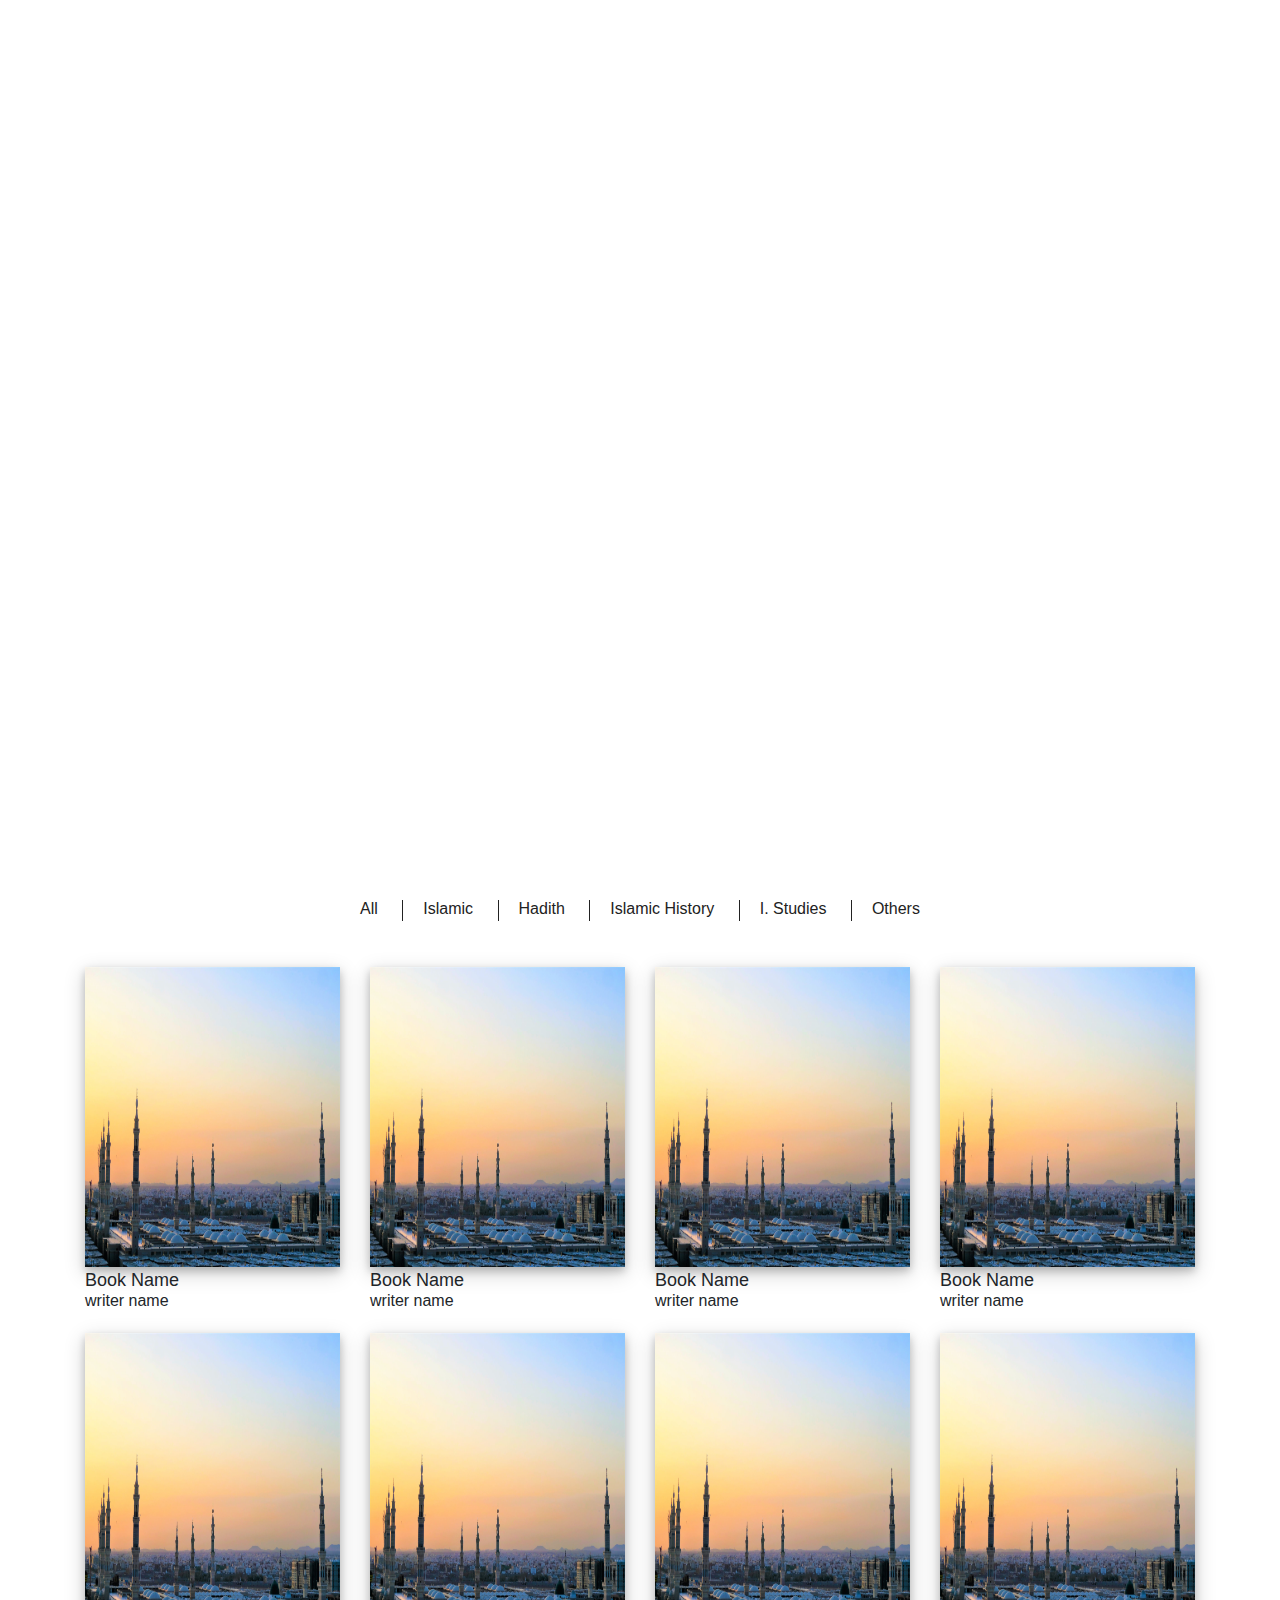
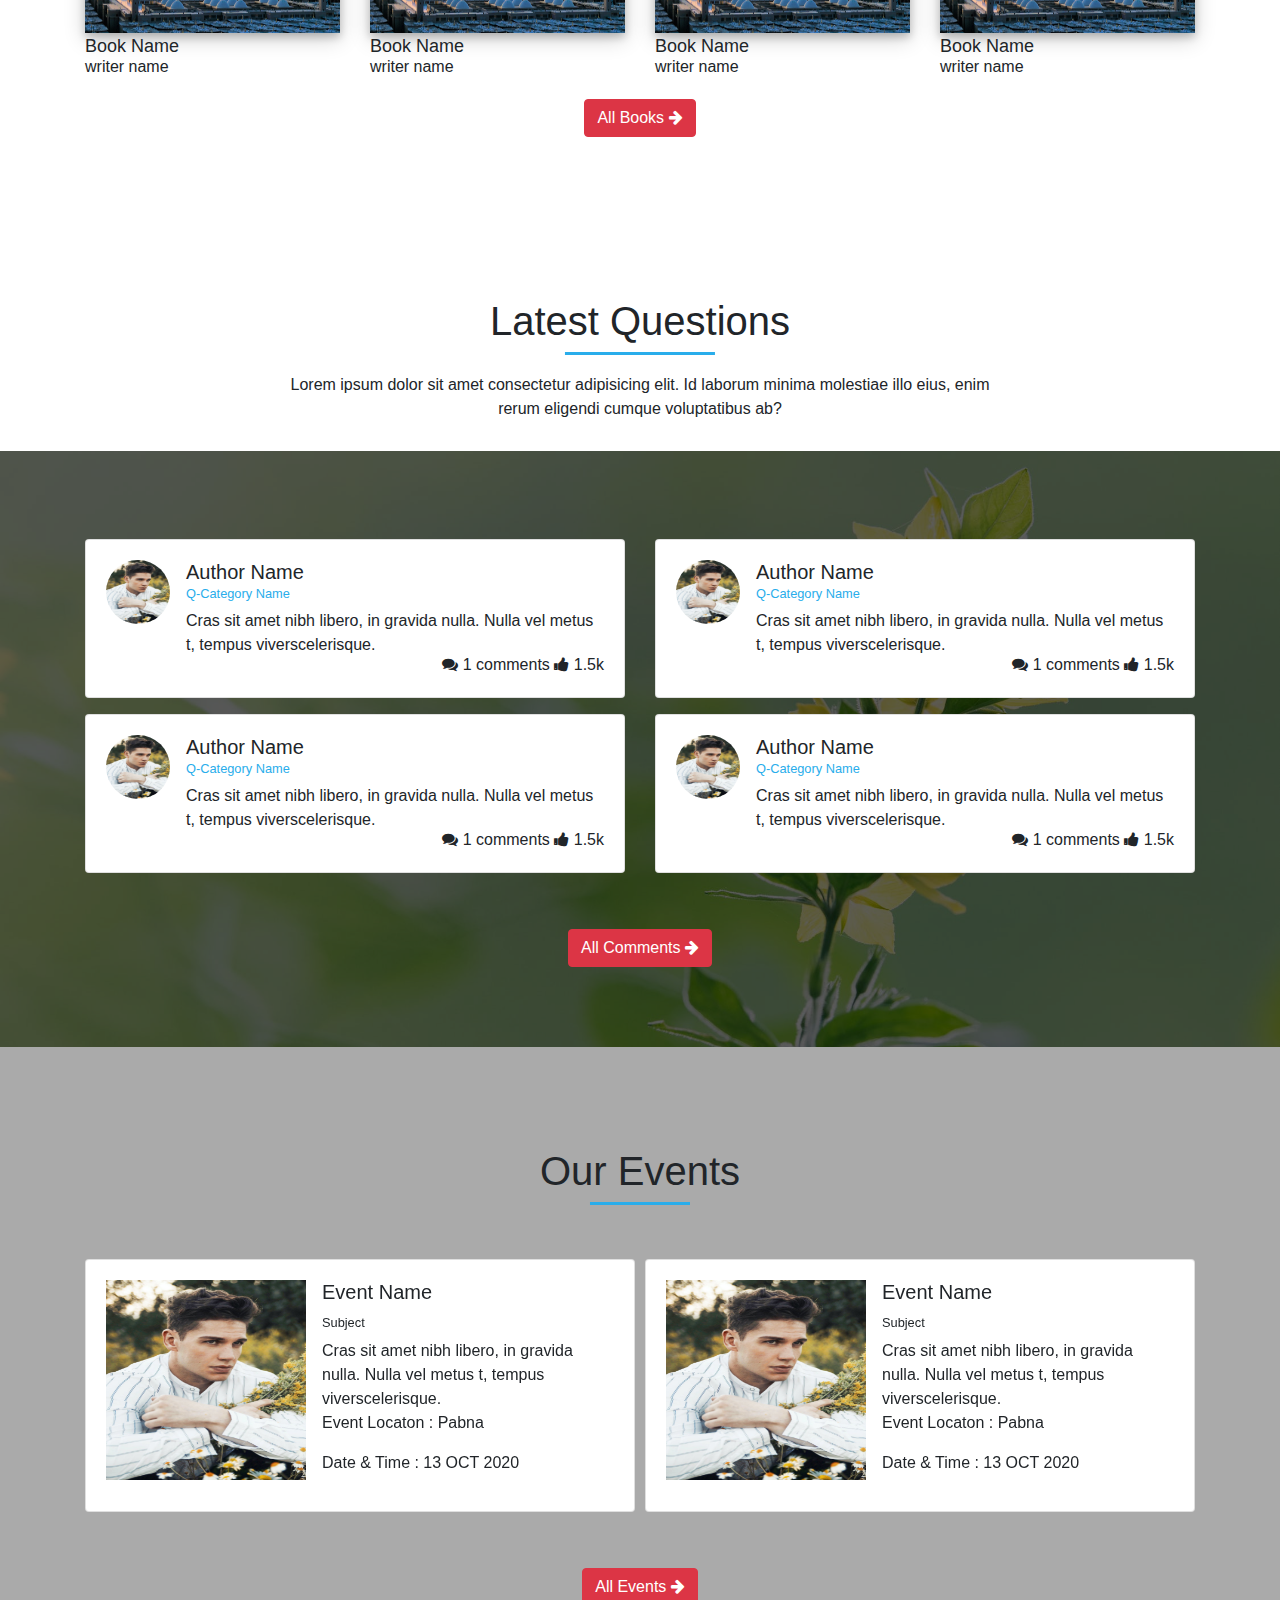
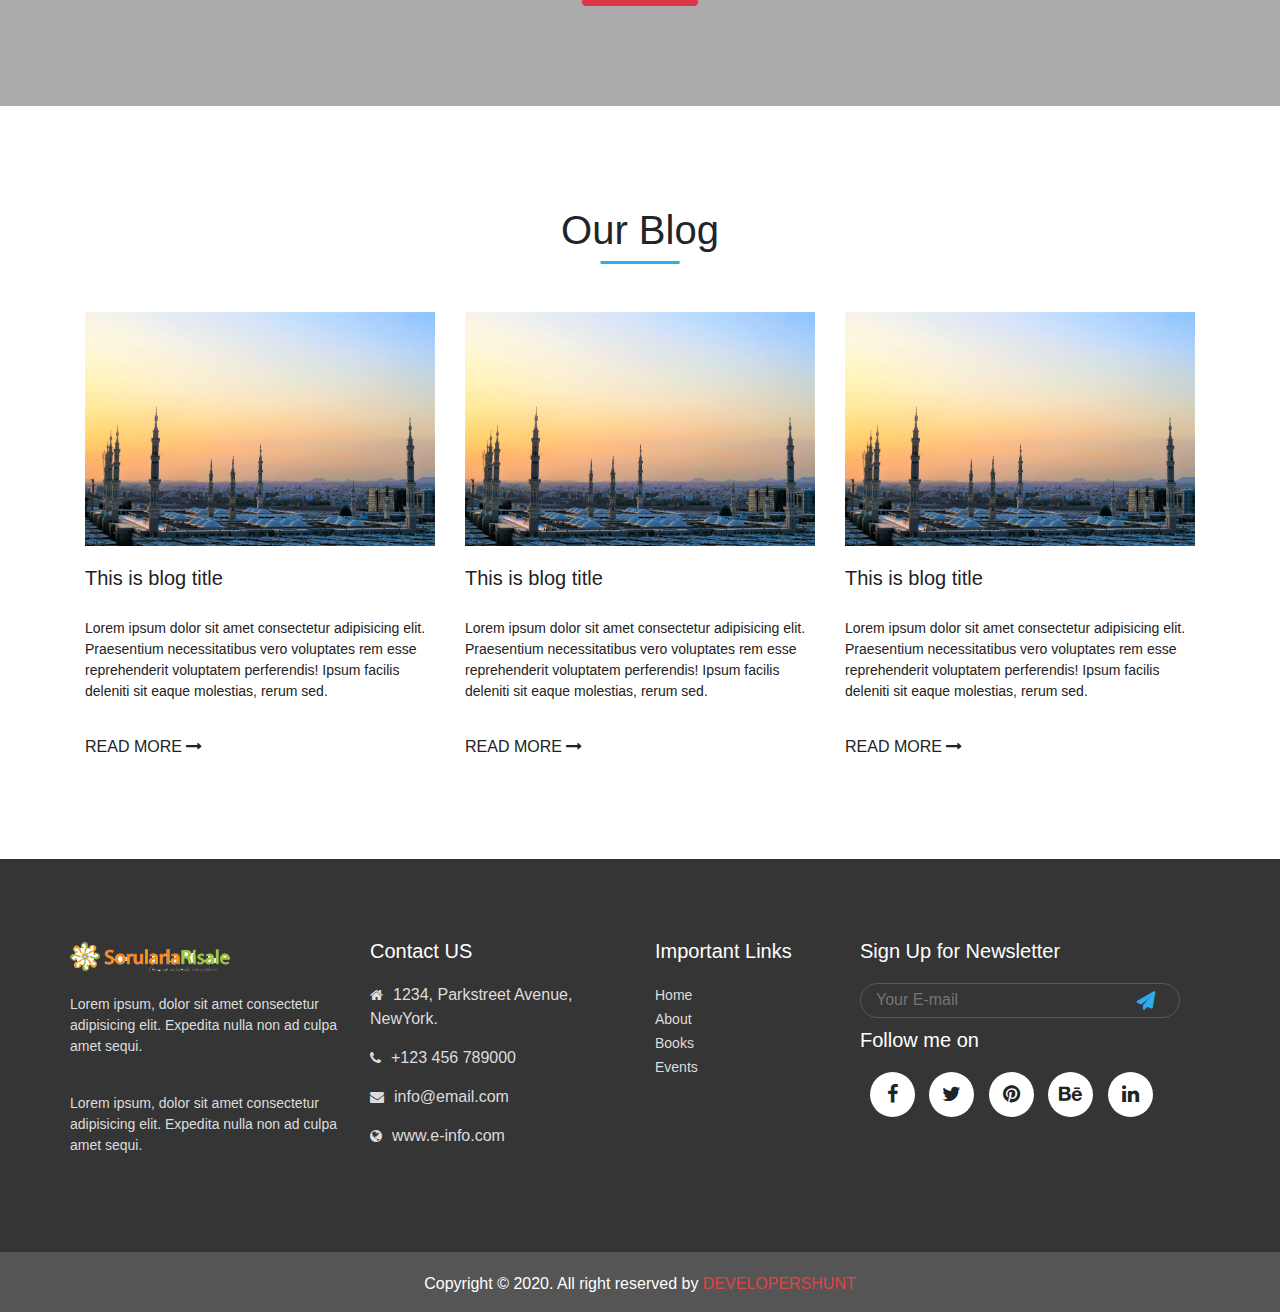
<file: index.html>
<!DOCTYPE html>
<html lang="en">
<head>
    <meta charset="UTF-8">
    <meta name="viewport" content="width=device-width, initial-scale=1.0">
    <title>E-Book</title>

    <!-- CSS Link Here -->
    <link rel="stylesheet" href="https://stackpath.bootstrapcdn.com/font-awesome/4.7.0/css/font-awesome.min.css">
    <link rel="stylesheet" href="css/bootstrap.min.css">
    <!-- Owl Carousel CSS -->
    <link rel="stylesheet" href="css/owl.carousel.min.css">
    <link rel="stylesheet" href="css/owl.theme.default.min.css">
    <link rel="stylesheet" href="css/style.css">
    <link rel="stylesheet" href="css/responsive.css">
</head>
<body>

    <!-- Loader -->
    <div class="loader-bg">
        <div class="loader"></div>
    </div>
    <!-- End Loader  -->


    <!-- Start Header Area -->
    <section id="header-top">
        <div class="container">
            <div class="row">
                <div class="col-lg-8">
                    <div class="top-left">
                        <div class="address">
                            <i class="fa fa-home"></i>
                            <p>B/A, Gulshan, Dhaka-1212</p>
                        </div>
                        <div class="email">
                            <i class="fa fa-envelope"></i>
                            <p>abc@gmail.com</p>
                        </div>
                        <div class="number">
                            <i class="fa fa-phone"></i>
                            <p>Toll free: +123 4567 8900</p>
                        </div>
                    </div>
                </div>

                <div class="col-lg-4">
                    <div class="top-right">
                        <div class="account">
                            <i class="fa fa-dashboard"></i>
                            <a>My Account</a>
                        </div>
                        <div class="login-reg">
                            <i class="fa fa-users"></i>
                            <a>Login / Register</a>
                        </div>
                    </div>
                </div>
            </div>
        </div>

        
    </section>

    <section class="menu-area" id="menu">
        <nav class="navbar navbar-expand-lg navbar-light bg-light">
            <div class="container">
                <a class="navbar-brand" href="index.html"><img src="images/logo.png" alt=""></a>
                <button class="navbar-toggler" type="button" data-toggle="collapse" data-target="#navbarSupportedContent" aria-controls="navbarSupportedContent" aria-expanded="false" aria-label="Toggle navigation">
                <span class="navbar-toggler-icon"></span>
                </button>
            
                <div class="collapse navbar-collapse" id="navbarSupportedContent">
                <ul class="navbar-nav m-auto">
                    <li class="nav-item active">
                        <a class="nav-link" href="index.html">Home <span class="sr-only">(current)</span></a>
                    </li>
                    <li class="nav-item">
                        <a class="nav-link" href="#books">Books</a>
                    </li>
                    <li class="nav-item">
                        <a class="nav-link" href="#events">Events</a>
                    </li>
                    <li class="nav-item">
                        <a class="nav-link" href="#blog">Blog</a>
                    </li>
                    <li class="nav-item">
                        <a class="nav-link" href="#question">Q/A</a>
                    </li>
                    <li class="nav-item">
                        <a class="nav-link" href="#">About</a>
                    </li>
                    <li class="nav-item">
                        <a class="nav-link" href="#footer-top">Contact</a>
                    </li>

                </ul>
                <form class="form-inline my-2 my-lg-0 search">
                    <input type="text">
                    <i class="fa fa-search"></i>
                </form>
                </div>
                </div>
          </nav>
    </section>
    <!-- End Header Area -->

    <!-- Start Slider Area -->
    <section id="banner-area">
        <div class="container">
            <div class="row">
                <div class="col-lg-7">
                    <div id="carouselExampleControls" class="carousel slide carousel-fade" data-ride="carousel" data-interval="4000">
                        <div class="carousel-inner">
                          <div class="carousel-item active">
                            <img class="d-block w-100" src="images/b1.jpeg" alt="First slide" style="height: 300px;">
                          </div>
                          <div class="carousel-item">
                            <img class="d-block w-100" src="images/b2.jpeg" alt="Second slide" style="height: 300px;">
                          </div>
                          <div class="carousel-item">
                            <img class="d-block w-100" src="images/b4.jpeg" alt="Third slide" style="height: 300px;">
                          </div>
                        </div>
                        <a class="carousel-control-prev" href="#carouselExampleControls" role="button" data-slide="prev">
                          <span class="carousel-control-prev-icon" aria-hidden="true"></span>
                          <span class="sr-only">Previous</span>
                        </a>
                        <a class="carousel-control-next" href="#carouselExampleControls" role="button" data-slide="next">
                          <span class="carousel-control-next-icon" aria-hidden="true"></span>
                          <span class="sr-only">Next</span>
                        </a>
                    </div>
                </div>
                <div class="col-lg-5">
                    <div class="video-galary">
                        <div class="video-box">
                            <a href="javascript:void();">
                                <img src="images/b4.jpeg" alt="Video Thumbnail">
                                <div class="play-btn">
                                    <i class="fa fa-play"></i>
                                </div>
                            </a>
                        </div>
                    </div>
                </div>
            </div>
        </div>
    </section>
    <!-- End Slider Area -->

    <!-- Start Video Slider Area -->
    <section class="video-area">
        <div class="container">
            <div class="row">

                <div class="col-lg-12">
                    <div class="single-video owl-carousel owl-theme">
                        <div class="video-box">
                            <a href="javascript:void();">
                                <img src="images/b4.jpeg" alt="Video Thumbnail">
                                <div class="play-btn">
                                    <i class="fa fa-play"></i>
                                </div>
                            </a>
                        </div>
                        <div class="video-box">
                            <a href="javascript:void();">
                                <img src="images/b4.jpeg" alt="Video Thumbnail">
                                <div class="play-btn">
                                    <i class="fa fa-play"></i>
                                </div>
                            </a>
                        </div>
                        <div class="video-box">
                            <a href="javascript:void();">
                                <img src="images/b4.jpeg" alt="Video Thumbnail">
                                <div class="play-btn">
                                    <i class="fa fa-play"></i>
                                </div>
                            </a>
                        </div>
                        <div class="video-box">
                            <a href="javascript:void();">
                                <img src="images/b4.jpeg" alt="Video Thumbnail">
                                <div class="play-btn">
                                    <i class="fa fa-play"></i>
                                </div>
                            </a>
                        </div>
                        <div class="video-box">
                            <a href="javascript:void();">
                                <img src="images/b4.jpeg" alt="Video Thumbnail">
                                <div class="play-btn">
                                    <i class="fa fa-play"></i>
                                </div>
                            </a>
                        </div>
                        <div class="video-box">
                            <a href="javascript:void();">
                                <img src="images/b4.jpeg" alt="Video Thumbnail">
                                <div class="play-btn">
                                    <i class="fa fa-play"></i>
                                </div>
                            </a>
                        </div>
                    </div>
                  
                </div>

            </div>
        </div>
    </section>
    <!-- End Video Slider Area -->

    <!-- Start Books Section -->
    <section id="books">
        <div class="container">
            <div class="section-title">
                <h3>Our Latest Books</h3>
            </div>
        </div>
        <div class="container">
            <div class="row">
                <div class="col-lg-12 m-auto text-center">
                    <div class="section-heading">
                        <div class="filtering">
                            <p style="border-left: none;" data-filter="*">All</p>
                            <p data-filter=".islamic">Islamic</p>
                            <p data-filter=".hadith">Hadith</p>
                            <p data-filter=".history">Islamic History</p>
                            <p data-filter=".studies">I. Studies</p>
                            <p data-filter=".others">Others</p>
                        </div>
                    </div>
                </div>
            </div>

            <div class="row grid">

                <div class="col-lg-3 col-sm-6 col-md-6 col-12 islamic hadith">
                    <div class="books">
                        <div class="img">
                            <a href="#">
                                <img src="images/b5.jpeg" alt="" class="w-100">
                            </a>
                            <div class="book-nasted">
                                <i class="fa fa-eye"></i> <br> <br> <br>
                                <i class="fa fa-heart"></i> <br> <br> <br>
                                <i class="fa fa-comments-o"></i>
                            </div>
                        </div>
                    </div>

                    <div class="book-text">
                        <div class="row">
                            <div class="col-lg-12">
                                <p>Book Name</p>
                                <span>writer name</span>
                            </div>
                        </div>
                    </div>
                </div>
                <div class="col-lg-3 col-sm-6 col-md-6 col-12 hadith ">
                    <div class="books">
                        <div class="img">
                            <a href="#">
                                <img src="images/b5.jpeg" alt="" class="w-100">
                            </a>
                            <div class="book-nasted">
                                <i class="fa fa-eye"></i> <br> <br> <br>
                                <i class="fa fa-heart"></i> <br> <br> <br>
                                <i class="fa fa-comments-o"></i>
                            </div>
                        </div>
                    </div>

                    <div class="book-text">
                        <div class="row">
                            <div class="col-lg-12">
                                <p>Book Name</p>
                                <span>writer name</span>
                            </div>
                        </div>
                    </div>
                </div>
                <div class="col-lg-3 col-sm-6 col-md-6 col-12 history">
                    <div class="books">
                        <div class="img">
                            <a href="#">
                                <img src="images/b5.jpeg" alt="" class="w-100">
                            </a>
                            <div class="book-nasted">
                                <i class="fa fa-eye"></i> <br> <br> <br>
                                <i class="fa fa-heart"></i> <br> <br> <br>
                                <i class="fa fa-comments-o"></i>
                            </div>
                        </div>
                    </div>

                    <div class="book-text">
                        <div class="row">
                            <div class="col-lg-12">
                                <p>Book Name</p>
                                <span>writer name</span>
                            </div>
                        </div>
                    </div>
                </div>
                <div class="col-lg-3 col-sm-6 col-md-6 col-12 studies">
                    <div class="books">
                        <div class="img">
                            <a href="#">
                                <img src="images/b5.jpeg" alt="" class="w-100">
                            </a>
                            <div class="book-nasted">
                                <i class="fa fa-eye"></i> <br> <br> <br>
                                <i class="fa fa-heart"></i> <br> <br> <br>
                                <i class="fa fa-comments-o"></i>
                            </div>
                        </div>
                    </div>

                    <div class="book-text">
                        <div class="row">
                            <div class="col-lg-12">
                                <p>Book Name</p>
                                <span>writer name</span>
                            </div>
                        </div>
                    </div>
                </div>
                <div class="col-lg-3 col-sm-6 col-md-6 col-12 others">
                    <div class="books">
                        <div class="img">
                            <a href="#">
                                <img src="images/b5.jpeg" alt="" class="w-100">
                            </a>
                            <div class="book-nasted">
                                <i class="fa fa-eye"></i> <br> <br> <br>
                                <i class="fa fa-heart"></i> <br> <br> <br>
                                <i class="fa fa-comments-o"></i>
                            </div>
                        </div>
                    </div>

                    <div class="book-text">
                        <div class="row">
                            <div class="col-lg-12">
                                <p>Book Name</p>
                                <span>writer name</span>
                            </div>
                        </div>
                    </div>
                </div>
                <div class="col-lg-3 col-sm-6 col-md-6 col-12 studies others">
                    <div class="books">
                        <div class="img">
                            <a href="#">
                                <img src="images/b5.jpeg" alt="" class="w-100">
                            </a>
                            <div class="book-nasted">
                                <i class="fa fa-eye"></i> <br> <br> <br>
                                <i class="fa fa-heart"></i> <br> <br> <br>
                                <i class="fa fa-comments-o"></i>
                            </div>
                        </div>
                    </div>

                    <div class="book-text">
                        <div class="row">
                            <div class="col-lg-12">
                                <p>Book Name</p>
                                <span>writer name</span>
                            </div>
                        </div>
                    </div>
                </div>
                <div class="col-lg-3 col-sm-6 col-md-6 col-12 islamic hadith history">
                    <div class="books">
                        <div class="img">
                            <a href="#">
                                <img src="images/b5.jpeg" alt="" class="w-100">
                            </a>
                            <div class="book-nasted">
                                <i class="fa fa-eye"></i> <br> <br> <br>
                                <i class="fa fa-heart"></i> <br> <br> <br>
                                <i class="fa fa-comments-o"></i>
                            </div>
                        </div>
                    </div>

                    <div class="book-text">
                        <div class="row">
                            <div class="col-lg-12">
                                <p>Book Name</p>
                                <span>writer name</span>
                            </div>
                        </div>
                    </div>
                </div>
                <div class="col-lg-3 col-sm-6 col-md-6 history islamic">
                    <div class="books">
                        <div class="img">
                            <a href="#">
                                <img src="images/b5.jpeg" alt="" class="w-100">
                            </a>
                            <div class="book-nasted">
                                <i class="fa fa-eye"></i> <br> <br> <br>
                                <i class="fa fa-heart"></i> <br> <br> <br>
                                <i class="fa fa-comments-o"></i>
                            </div>
                        </div>
                    </div>

                    <div class="book-text">
                        <div class="row">
                            <div class="col-lg-12">
                                <p>Book Name</p>
                                <span>writer name</span>
                            </div>
                        </div>
                    </div>
                </div>
      
            </div>
        </div>


        <div class="read-more text-center">
            <a href="books.html" class="btn btn-danger more-btn">All Books <i class="fa fa-arrow-right"></i></a>
        </div>
    </section>
    <!-- End Books Section -->

    <!-- Start Question & Answer Section -->
    <section id="question">
        <div class="container">
            <div class="section-title">
                <h3>Latest Questions</h3>
                <p>Lorem ipsum dolor sit amet consectetur adipisicing elit. Id laborum minima molestiae illo eius, enim rerum eligendi cumque voluptatibus ab?</p>
            </div>
        </div>

        <div class="question-area">
            <div class="container zindex">
                <div class="row">

                    <div class="col-lg-6 my-2">
                        <div class="card">
                            <div class="card-body">
                                <div class="media">
                                    <img src="images/men.jpeg" class="mr-3" alt="...">
                                    <div class="media-body">
                                      <h5 class="mt-0">Author Name</h5>
                                      <h6 class="mt-0"><small>Q-Category Name</small></h6>
                                      Cras sit amet nibh libero, in gravida nulla. Nulla vel metus t, tempus viverscelerisque.
                                      <div class="like-comments float-right">
                                          <i class="fa fa-comments"></i>
                                          <span>1 comments</span> 
                                          <i class="fa fa-thumbs-up"></i>
                                          <span>1.5k</span>
                                      </div>
                                    </div>
                                  </div>
                            </div>
                        </div>
                    </div>
                    <div class="col-lg-6 my-2">
                        <div class="card">
                            <div class="card-body">
                                <div class="media">
                                    <img src="images/men.jpeg" class="mr-3" alt="...">
                                    <div class="media-body">
                                      <h5 class="mt-0">Author Name</h5>
                                      <h6 class="mt-0"><small>Q-Category Name</small></h6>
                                      Cras sit amet nibh libero, in gravida nulla. Nulla vel metus t, tempus viverscelerisque.
                                      <div class="like-comments float-right">
                                          <i class="fa fa-comments"></i>
                                          <span>1 comments</span> 
                                          <i class="fa fa-thumbs-up"></i>
                                          <span>1.5k</span>
                                      </div>
                                    </div>
                                  </div>
                            </div>
                        </div>
                    </div>
                    <div class="col-lg-6 my-2">
                        <div class="card">
                            <div class="card-body">
                                <div class="media">
                                    <img src="images/men.jpeg" class="mr-3" alt="...">
                                    <div class="media-body">
                                      <h5 class="mt-0">Author Name</h5>
                                      <h6 class="mt-0"><small>Q-Category Name</small></h6>
                                      Cras sit amet nibh libero, in gravida nulla. Nulla vel metus t, tempus viverscelerisque.
                                      <div class="like-comments float-right">
                                          <i class="fa fa-comments"></i>
                                          <span>1 comments</span> 
                                          <i class="fa fa-thumbs-up"></i>
                                          <span>1.5k</span>
                                      </div>
                                    </div>
                                  </div>
                            </div>
                        </div>
                    </div>
                    <div class="col-lg-6 my-2">
                        <div class="card">
                            <div class="card-body">
                                <div class="media">
                                    <img src="images/men.jpeg" class="mr-3" alt="...">
                                    <div class="media-body">
                                      <h5 class="mt-0">Author Name</h5>
                                      <h6 class="mt-0"><small>Q-Category Name</small></h6>
                                      Cras sit amet nibh libero, in gravida nulla. Nulla vel metus t, tempus viverscelerisque.
                                      <div class="like-comments float-right">
                                          <i class="fa fa-comments"></i>
                                          <span>1 comments</span> 
                                          <i class="fa fa-thumbs-up"></i>
                                          <span>1.5k</span>
                                      </div>
                                    </div>
                                  </div>
                            </div>
                        </div>
                    </div>
                </div>    
            </div>

            <div class="read-more text-center zindex mt-5">
                <a href="#" class="btn btn-danger">All Comments <i class="fa fa-arrow-right"></i></a>
            </div>
        
        </div>
       
    </section>
    <!-- End Question & Answer Section -->

    <!-- Start Event Section -->
    <section id="events">
        <div class="container">
            <div class="section-title mb-5">
                <h3>Our Events</h3>
            </div>

            <div class="events-box">
                <div class="row">

                    <div class="col-12 my-2">
                        <div class="event-slide owl-carousel">
                            <div class="card">
                                <div class="card-body">
                                    <div class="media">
                                        <img src="images/men.jpeg" class="mr-3" alt="...">
                                        <div class="media-body">
                                          <h5 class="mt-0">Event Name</h5>
                                          <h6 class="mt-0"><small>Subject</small></h6>
                                          Cras sit amet nibh libero, in gravida nulla. Nulla vel metus t, tempus viverscelerisque.
                                          <p>Event Locaton : Pabna</p>
                                          <p>Date & Time : 13 OCT 2020</p>
                                        </div>
                                      </div>
                                </div>
                            </div>
                            <div class="card">
                                <div class="card-body">
                                    <div class="media">
                                        <img src="images/men.jpeg" class="mr-3" alt="...">
                                        <div class="media-body">
                                          <h5 class="mt-0">Event Name</h5>
                                          <h6 class="mt-0"><small>Subject</small></h6>
                                          Cras sit amet nibh libero, in gravida nulla. Nulla vel metus t, tempus viverscelerisque.
                                          <p>Event Locaton : Pabna</p>
                                          <p>Date & Time : 13 OCT 2020</p>
                                        </div>
                                      </div>
                                </div>
                            </div>
                            <div class="card">
                                <div class="card-body">
                                    <div class="media">
                                        <img src="images/men.jpeg" class="mr-3" alt="...">
                                        <div class="media-body">
                                          <h5 class="mt-0">Event Name</h5>
                                          <h6 class="mt-0"><small>Subject</small></h6>
                                          Cras sit amet nibh libero, in gravida nulla. Nulla vel metus t, tempus viverscelerisque.
                                          <p>Event Locaton : Pabna</p>
                                          <p>Date & Time : 13 OCT 2020</p>
                                        </div>
                                      </div>
                                </div>
                            </div>
                            <div class="card">
                                <div class="card-body">
                                    <div class="media">
                                        <img src="images/men.jpeg" class="mr-3" alt="...">
                                        <div class="media-body">
                                          <h5 class="mt-0">Event Name</h5>
                                          <h6 class="mt-0"><small>Subject</small></h6>
                                          Cras sit amet nibh libero, in gravida nulla. Nulla vel metus t, tempus viverscelerisque.
                                          <p>Event Locaton : Pabna</p>
                                          <p>Date & Time : 13 OCT 2020</p>
                                        </div>
                                      </div>
                                </div>
                            </div>
                            <div class="card">
                                <div class="card-body">
                                    <div class="media">
                                        <img src="images/men.jpeg" class="mr-3" alt="...">
                                        <div class="media-body">
                                          <h5 class="mt-0">Event Name</h5>
                                          <h6 class="mt-0"><small>Subject</small></h6>
                                          Cras sit amet nibh libero, in gravida nulla. Nulla vel metus t, tempus viverscelerisque.
                                          <p>Event Locaton : Pabna</p>
                                          <p>Date & Time : 13 OCT 2020</p>
                                        </div>
                                      </div>
                                </div>
                            </div>
                            <div class="card">
                                <div class="card-body">
                                    <div class="media">
                                        <img src="images/men.jpeg" class="mr-3" alt="...">
                                        <div class="media-body">
                                          <h5 class="mt-0">Event Name</h5>
                                          <h6 class="mt-0"><small>Subject</small></h6>
                                          Cras sit amet nibh libero, in gravida nulla. Nulla vel metus t, tempus viverscelerisque.
                                          <p>Event Locaton : Pabna</p>
                                          <p>Date & Time : 13 OCT 2020</p>
                                        </div>
                                      </div>
                                </div>
                            </div>
                        </div>
                    </div>
          
       
       

               
                </div>
                <div class="read-more text-center zindex mt-5">
                    <a href="#" class="btn btn-danger">All Events <i class="fa fa-arrow-right"></i></a>
                </div>
            </div>
        </div>
    </section>
    <!-- End Event Section -->

    <!-- Start Blog Area  -->
    <section id="blog">
        <div class="container">
            <div class="section-title">
                <h3>Our Blog</h3>
            </div>
        </div>
        <div class="container">
            <div class="row">
                <div class="col-lg-4 col-sm-6 col-md-6">
                    <div class="cards">
                        <div class="blog-img">
                            <img src="images/b5.jpeg" alt="blog" class="w-100">
                            <div class="blog-nested">
                                <div class="blog-nst-top">
                                    <i class="fa fa-heart"></i>
                                    <span>25 November 2020</span>
                                </div>
                                <div class="blog-nst-mid">
                                    <i class="fa fa-link"></i>
                                </div>

                                <div class="blog-nst-bottom">
                                    <div class="row mx-0">
                                        <div class="col-lg-4">
                                            <i class="fa fa-user"></i>
                                            <span>By:Admin</span>
                                        </div>
                                        <div class="col-lg-3 px-0">
                                            <i class="fa fa-thumbs-up"></i>
                                            <span>2.5k Likes</span>
                                        </div>
                                        <div class="col-lg-5 px-0">
                                            <i class="fa fa-comment"></i>
                                            <span>2.5k comments</span>
                                        </div>
                                    </div>
                                </div>
                            </div>
                        </div>
                        <div class="blog-text">
                            <h4>This is blog title</h4>
                            <p>Lorem ipsum dolor sit amet consectetur adipisicing elit. Praesentium necessitatibus vero voluptates rem esse reprehenderit voluptatem perferendis! Ipsum facilis deleniti sit eaque molestias, rerum sed.</p>
                            <a href="" class="readmore">
                                <span>Read More</span>
                                <i class="fa fa-long-arrow-right"></i>
                            </a>
                        </div>
                    </div>
                </div>
                <div class="col-lg-4 col-sm-6 col-md-6">
                    <div class="cards">
                        <div class="blog-img">
                            <img src="images/b5.jpeg" alt="blog" class="w-100">
                            <div class="blog-nested">
                                <div class="blog-nst-top">
                                    <i class="fa fa-heart"></i>
                                    <span>25 November 2020</span>
                                </div>
                                <div class="blog-nst-mid">
                                    <i class="fa fa-link"></i>
                                </div>

                                <div class="blog-nst-bottom">
                                    <div class="row mx-0">
                                        <div class="col-lg-4">
                                            <i class="fa fa-user"></i>
                                            <span>By:Admin</span>
                                        </div>
                                        <div class="col-lg-3 px-0">
                                            <i class="fa fa-thumbs-up"></i>
                                            <span>2.5k Likes</span>
                                        </div>
                                        <div class="col-lg-5 px-0">
                                            <i class="fa fa-comment"></i>
                                            <span>2.5k comments</span>
                                        </div>
                                    </div>
                                </div>
                            </div>
                        </div>
                        <div class="blog-text">
                            <h4>This is blog title</h4>
                            <p>Lorem ipsum dolor sit amet consectetur adipisicing elit. Praesentium necessitatibus vero voluptates rem esse reprehenderit voluptatem perferendis! Ipsum facilis deleniti sit eaque molestias, rerum sed.</p>
                            <a href="" class="readmore">
                                <span>Read More</span>
                                <i class="fa fa-long-arrow-right"></i>
                            </a>
                        </div>
                    </div>
                </div>
                <div class="col-lg-4 col-sm-6 col-md-6">
                    <div class="cards">
                        <div class="blog-img">
                            <img src="images/b5.jpeg" alt="blog" class="w-100">
                            <div class="blog-nested">
                                <div class="blog-nst-top">
                                    <i class="fa fa-heart"></i>
                                    <span>25 November 2020</span>
                                </div>
                                <div class="blog-nst-mid">
                                    <i class="fa fa-link"></i>
                                </div>

                                <div class="blog-nst-bottom">
                                    <div class="row mx-0">
                                        <div class="col-lg-4">
                                            <i class="fa fa-user"></i>
                                            <span>By:Admin</span>
                                        </div>
                                        <div class="col-lg-3 px-0">
                                            <i class="fa fa-thumbs-up"></i>
                                            <span>2.5k Likes</span>
                                        </div>
                                        <div class="col-lg-5 px-0">
                                            <i class="fa fa-comment"></i>
                                            <span>2.5k comments</span>
                                        </div>
                                    </div>
                                </div>
                            </div>
                        </div>
                        <div class="blog-text">
                            <h4>This is blog title</h4>
                            <p>Lorem ipsum dolor sit amet consectetur adipisicing elit. Praesentium necessitatibus vero voluptates rem esse reprehenderit voluptatem perferendis! Ipsum facilis deleniti sit eaque molestias, rerum sed.</p>
                            <a href="" class="readmore">
                                <span>Read More</span>
                                <i class="fa fa-long-arrow-right"></i>
                            </a>
                        </div>
                    </div>
                </div>
            </div>
        </div>
    </section>
    <!-- End Blog Area  -->

    <!-- Start Footer Top Area -->
    <section id="footer-top">
        <div class="container">
            <div class="row">
                <div class="col-lg-3 px-0">
                    <div class="abouttext">
                        <img src="images/logo.png" alt="">
                        <p>Lorem ipsum, dolor sit amet consectetur adipisicing elit. Expedita nulla non ad culpa amet sequi.</p>
                        <p>Lorem ipsum, dolor sit amet consectetur adipisicing elit. Expedita nulla non ad culpa amet sequi.</p>
                    </div>
                </div>

                <div class="col-lg-3">
                    <div class="contact-us">
                        <div class="section-title">
                            <h5>Contact US</h5>
                        </div>
                        <li><i class="fa fa-home"></i><span>1234, Parkstreet Avenue, NewYork.</span></li>
                        <li><i class="fa fa-phone"></i><span>+123 456 789000</span></li>
                        <li><i class="fa fa-envelope"></i><span>info@email.com</span></li>
                        <li><i class="fa fa-globe"></i><span>www.e-info.com</span></li>
                    </div>
                </div>

                <div class="col-lg-2">
                    <div class="links">
                        <div class="section-title">
                            <h5>Important Links</h5>
                        </div>
                        <li><a href="#">Home</a></li>
                        <li><a href="#">About</a></li>
                        <li><a href="#">Books</a></li>
                        <li><a href="#">Events</a></li>
                    </div>
                </div>

                <div class="col-lg-4">
                    <div class="container">
                        <div class="newsletter">
                            <div class="section-title">
                                <h5>Sign Up for Newsletter</h5>
                            </div>
                           
                            <form action="#">
                                <div class="subscribe">
                                    <input type="email" placeholder="Your E-mail">
                                    <div class="submit-btn">
                                        <input type="submit">
                                    </div>
                               </div>
                            </form>


                            <div class="section-title">
                                <h5>Follow me on</h5>
                            </div>
                            <div class="contact-icone">
                                <i class="fa fa-facebook"></i>
                                <i class="fa fa-twitter"></i>
                                <i class="fa fa-pinterest"></i>
                                <i class="fa fa-behance"></i>
                                <i class="fa fa-linkedin"></i>
                            </div>
                        </div>
                    </div>
                </div>
            </div>
        </div>
    </section>
    <!-- End Footer Area -->
    <!-- Start Footer Area  -->
    <footer class="footer">
        <div class="container">
            <div class="row">
                <div class="col-lg-12">
                    <p class="text-center">Copyright &copy; 2020. All right reserved by <span>Developershunt</span></p>
                </div>
            </div>
        </div>
    </footer>
    <!-- End Footer Area  -->

    <!-- top -->
    <div class="back-to-top">
        <a href="#"><i class="fa fa-angle-double-up"></i></a>
    </div>



    



    <!-- jQuery Link Here -->
    <script src="js/jquery-1.12.4.js"></script>
    <script src="js/bootstrap.min.js"></script>
    <script src="js/isotope.pkgd.min.js"></script>
    <script src="js/owl.carousel.min.js"></script>
    <script src="js/custom.js"></script>
    
    <script>
        setTimeout(function(){
            $('.loader-bg').fadeToggle();
        }, 1500);
    </script>
</body>
</html>
</file>
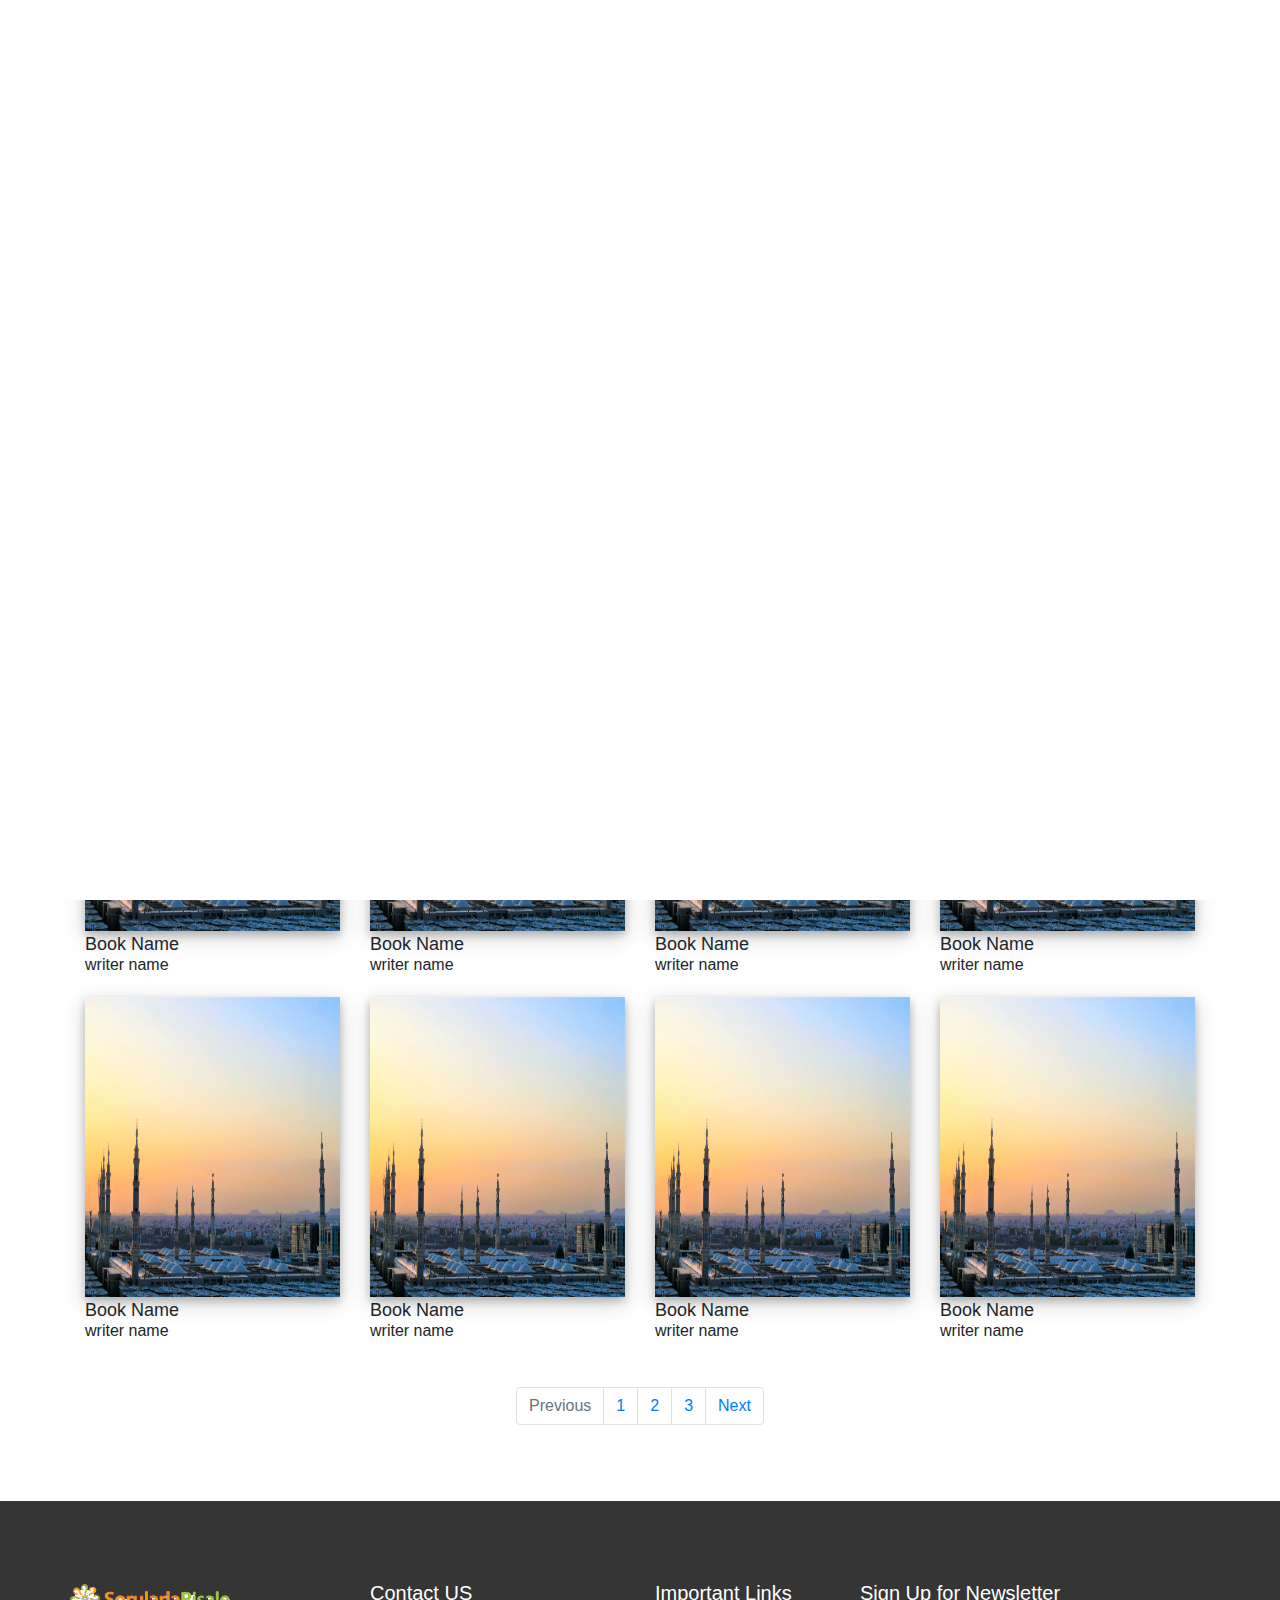
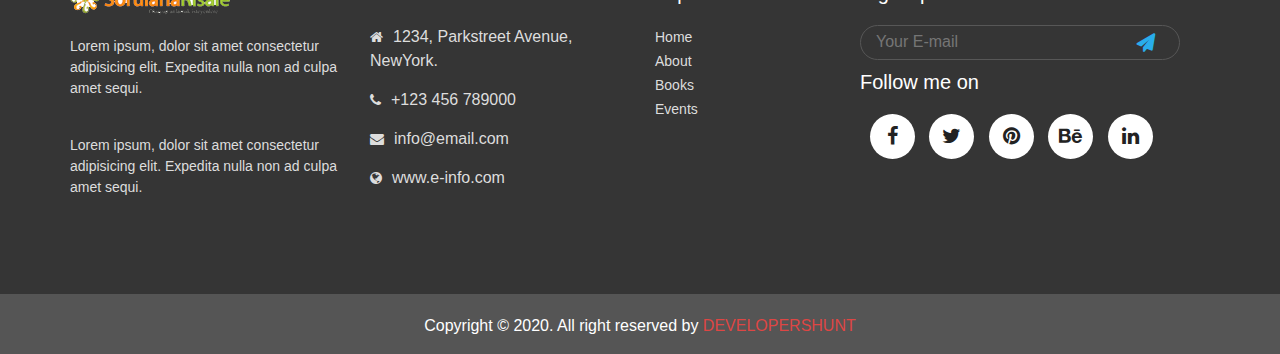
<file: books.html>
<!DOCTYPE html>
<html lang="en">
<head>
    <meta charset="UTF-8">
    <meta name="viewport" content="width=device-width, initial-scale=1.0">
    <title>E-Book</title>

    <!-- CSS Link Here -->
    <link rel="stylesheet" href="https://stackpath.bootstrapcdn.com/font-awesome/4.7.0/css/font-awesome.min.css">
    <link rel="stylesheet" href="css/bootstrap.min.css">
    <!-- Owl Carousel CSS -->
    <link rel="stylesheet" href="css/owl.carousel.min.css">
    <link rel="stylesheet" href="css/owl.theme.default.min.css">
    <link rel="stylesheet" href="css/style.css">
    <link rel="stylesheet" href="css/custom.css">
    <link rel="stylesheet" href="css/responsive.css">
</head>
<body>

    <!-- Loader -->
    <div class="loader-bg">
        <div class="loader"></div>
    </div>
    <!-- End Loader  -->


    <!-- Start Header Area -->
    <section id="header-top">
        <div class="container">
            <div class="row">
                <div class="col-lg-8">
                    <div class="top-left">
                        <div class="address">
                            <i class="fa fa-home"></i>
                            <p>B/A, Gulshan, Dhaka-1212</p>
                        </div>
                        <div class="email">
                            <i class="fa fa-envelope"></i>
                            <p>abc@gmail.com</p>
                        </div>
                        <div class="number">
                            <i class="fa fa-phone"></i>
                            <p>Toll free: +123 4567 8900</p>
                        </div>
                    </div>
                </div>

                <div class="col-lg-4">
                    <div class="top-right">
                        <div class="account">
                            <i class="fa fa-dashboard"></i>
                            <a>My Account</a>
                        </div>
                        <div class="login-reg">
                            <i class="fa fa-users"></i>
                            <a>Login / Register</a>
                        </div>
                    </div>
                </div>
            </div>
        </div>

        
    </section>

    <section class="menu-area" id="menu">
        <nav class="navbar navbar-expand-lg navbar-light bg-light">
            <div class="container">
                <a class="navbar-brand" href="index.html"><img src="images/logo.png" alt=""></a>
                <button class="navbar-toggler" type="button" data-toggle="collapse" data-target="#navbarSupportedContent" aria-controls="navbarSupportedContent" aria-expanded="false" aria-label="Toggle navigation">
                <span class="navbar-toggler-icon"></span>
                </button>
            
                <div class="collapse navbar-collapse" id="navbarSupportedContent">
                <ul class="navbar-nav m-auto">
                    <li class="nav-item active">
                        <a class="nav-link" href="index.html">Home <span class="sr-only">(current)</span></a>
                    </li>
                    <li class="nav-item">
                        <a class="nav-link" href="#books">Books</a>
                    </li>
                    <li class="nav-item">
                        <a class="nav-link" href="#events">Events</a>
                    </li>
                    <li class="nav-item">
                        <a class="nav-link" href="#blog">Blog</a>
                    </li>
                    <li class="nav-item">
                        <a class="nav-link" href="#question">Q/A</a>
                    </li>
                    <li class="nav-item">
                        <a class="nav-link" href="#">About</a>
                    </li>
                    <li class="nav-item">
                        <a class="nav-link" href="#footer-top">Contact</a>
                    </li>

                </ul>
                <form class="form-inline my-2 my-lg-0 search">
                    <input type="text">
                    <i class="fa fa-search"></i>
                </form>
                </div>
                </div>
          </nav>
    </section>
    <!-- End Header Area -->




    <!-- Start Books Section -->
    <section id="books">
        <div class="container">
            <div class="section-title">
                <h3>All Books</h3>
            </div>
        </div>
        <div class="container">
        

            <div class="row grid">

                <div class="col-lg-3 col-sm-6 col-md-6 col-12 islamic hadith">
                    <div class="books">
                        <div class="img">
                            <a href="#">
                                <img src="images/b5.jpeg" alt="" class="w-100">
                            </a>
                            <div class="book-nasted">
                                <i class="fa fa-eye"></i> <br> <br> <br>
                                <i class="fa fa-heart"></i> <br> <br> <br>
                                <i class="fa fa-comments-o"></i>
                            </div>
                        </div>
                    </div>

                    <div class="book-text">
                        <div class="row">
                            <div class="col-lg-12">
                                <p>Book Name</p>
                                <span>writer name</span>
                            </div>
                        </div>
                    </div>
                </div>
                <div class="col-lg-3 col-sm-6 col-md-6 col-12 hadith ">
                    <div class="books">
                        <div class="img">
                            <a href="#">
                                <img src="images/b5.jpeg" alt="" class="w-100">
                            </a>
                            <div class="book-nasted">
                                <i class="fa fa-eye"></i> <br> <br> <br>
                                <i class="fa fa-heart"></i> <br> <br> <br>
                                <i class="fa fa-comments-o"></i>
                            </div>
                        </div>
                    </div>

                    <div class="book-text">
                        <div class="row">
                            <div class="col-lg-12">
                                <p>Book Name</p>
                                <span>writer name</span>
                            </div>
                        </div>
                    </div>
                </div>
                <div class="col-lg-3 col-sm-6 col-md-6 col-12 history">
                    <div class="books">
                        <div class="img">
                            <a href="#">
                                <img src="images/b5.jpeg" alt="" class="w-100">
                            </a>
                            <div class="book-nasted">
                                <i class="fa fa-eye"></i> <br> <br> <br>
                                <i class="fa fa-heart"></i> <br> <br> <br>
                                <i class="fa fa-comments-o"></i>
                            </div>
                        </div>
                    </div>

                    <div class="book-text">
                        <div class="row">
                            <div class="col-lg-12">
                                <p>Book Name</p>
                                <span>writer name</span>
                            </div>
                        </div>
                    </div>
                </div>
                <div class="col-lg-3 col-sm-6 col-md-6 col-12 studies">
                    <div class="books">
                        <div class="img">
                            <a href="#">
                                <img src="images/b5.jpeg" alt="" class="w-100">
                            </a>
                            <div class="book-nasted">
                                <i class="fa fa-eye"></i> <br> <br> <br>
                                <i class="fa fa-heart"></i> <br> <br> <br>
                                <i class="fa fa-comments-o"></i>
                            </div>
                        </div>
                    </div>

                    <div class="book-text">
                        <div class="row">
                            <div class="col-lg-12">
                                <p>Book Name</p>
                                <span>writer name</span>
                            </div>
                        </div>
                    </div>
                </div>
                <div class="col-lg-3 col-sm-6 col-md-6 col-12 others">
                    <div class="books">
                        <div class="img">
                            <a href="#">
                                <img src="images/b5.jpeg" alt="" class="w-100">
                            </a>
                            <div class="book-nasted">
                                <i class="fa fa-eye"></i> <br> <br> <br>
                                <i class="fa fa-heart"></i> <br> <br> <br>
                                <i class="fa fa-comments-o"></i>
                            </div>
                        </div>
                    </div>

                    <div class="book-text">
                        <div class="row">
                            <div class="col-lg-12">
                                <p>Book Name</p>
                                <span>writer name</span>
                            </div>
                        </div>
                    </div>
                </div>
                <div class="col-lg-3 col-sm-6 col-md-6 col-12 studies others">
                    <div class="books">
                        <div class="img">
                            <a href="#">
                                <img src="images/b5.jpeg" alt="" class="w-100">
                            </a>
                            <div class="book-nasted">
                                <i class="fa fa-eye"></i> <br> <br> <br>
                                <i class="fa fa-heart"></i> <br> <br> <br>
                                <i class="fa fa-comments-o"></i>
                            </div>
                        </div>
                    </div>

                    <div class="book-text">
                        <div class="row">
                            <div class="col-lg-12">
                                <p>Book Name</p>
                                <span>writer name</span>
                            </div>
                        </div>
                    </div>
                </div>
                <div class="col-lg-3 col-sm-6 col-md-6 col-12 islamic hadith history">
                    <div class="books">
                        <div class="img">
                            <a href="#">
                                <img src="images/b5.jpeg" alt="" class="w-100">
                            </a>
                            <div class="book-nasted">
                                <i class="fa fa-eye"></i> <br> <br> <br>
                                <i class="fa fa-heart"></i> <br> <br> <br>
                                <i class="fa fa-comments-o"></i>
                            </div>
                        </div>
                    </div>

                    <div class="book-text">
                        <div class="row">
                            <div class="col-lg-12">
                                <p>Book Name</p>
                                <span>writer name</span>
                            </div>
                        </div>
                    </div>
                </div>
                <div class="col-lg-3 col-sm-6 col-md-6 history islamic">
                    <div class="books">
                        <div class="img">
                            <a href="#">
                                <img src="images/b5.jpeg" alt="" class="w-100">
                            </a>
                            <div class="book-nasted">
                                <i class="fa fa-eye"></i> <br> <br> <br>
                                <i class="fa fa-heart"></i> <br> <br> <br>
                                <i class="fa fa-comments-o"></i>
                            </div>
                        </div>
                    </div>

                    <div class="book-text">
                        <div class="row">
                            <div class="col-lg-12">
                                <p>Book Name</p>
                                <span>writer name</span>
                            </div>
                        </div>
                    </div>
                </div>
                <div class="col-lg-3 col-sm-6 col-md-6 history islamic">
                    <div class="books">
                        <div class="img">
                            <a href="#">
                                <img src="images/b5.jpeg" alt="" class="w-100">
                            </a>
                            <div class="book-nasted">
                                <i class="fa fa-eye"></i> <br> <br> <br>
                                <i class="fa fa-heart"></i> <br> <br> <br>
                                <i class="fa fa-comments-o"></i>
                            </div>
                        </div>
                    </div>

                    <div class="book-text">
                        <div class="row">
                            <div class="col-lg-12">
                                <p>Book Name</p>
                                <span>writer name</span>
                            </div>
                        </div>
                    </div>
                </div>
                <div class="col-lg-3 col-sm-6 col-md-6 history islamic">
                    <div class="books">
                        <div class="img">
                            <a href="#">
                                <img src="images/b5.jpeg" alt="" class="w-100">
                            </a>
                            <div class="book-nasted">
                                <i class="fa fa-eye"></i> <br> <br> <br>
                                <i class="fa fa-heart"></i> <br> <br> <br>
                                <i class="fa fa-comments-o"></i>
                            </div>
                        </div>
                    </div>

                    <div class="book-text">
                        <div class="row">
                            <div class="col-lg-12">
                                <p>Book Name</p>
                                <span>writer name</span>
                            </div>
                        </div>
                    </div>
                </div>
                <div class="col-lg-3 col-sm-6 col-md-6 history islamic">
                    <div class="books">
                        <div class="img">
                            <a href="#">
                                <img src="images/b5.jpeg" alt="" class="w-100">
                            </a>
                            <div class="book-nasted">
                                <i class="fa fa-eye"></i> <br> <br> <br>
                                <i class="fa fa-heart"></i> <br> <br> <br>
                                <i class="fa fa-comments-o"></i>
                            </div>
                        </div>
                    </div>

                    <div class="book-text">
                        <div class="row">
                            <div class="col-lg-12">
                                <p>Book Name</p>
                                <span>writer name</span>
                            </div>
                        </div>
                    </div>
                </div>
                <div class="col-lg-3 col-sm-6 col-md-6 history islamic">
                    <div class="books">
                        <div class="img">
                            <a href="#">
                                <img src="images/b5.jpeg" alt="" class="w-100">
                            </a>
                            <div class="book-nasted">
                                <i class="fa fa-eye"></i> <br> <br> <br>
                                <i class="fa fa-heart"></i> <br> <br> <br>
                                <i class="fa fa-comments-o"></i>
                            </div>
                        </div>
                    </div>

                    <div class="book-text">
                        <div class="row">
                            <div class="col-lg-12">
                                <p>Book Name</p>
                                <span>writer name</span>
                            </div>
                        </div>
                    </div>
                </div>
      
            </div>

            <nav aria-label="Page navigation example">
                <ul class="pagination justify-content-center mt-4">
                  <li class="page-item disabled">
                    <a class="page-link" href="#" tabindex="-1" aria-disabled="true">Previous</a>
                  </li>
                  <li class="page-item"><a class="page-link" href="#">1</a></li>
                  <li class="page-item"><a class="page-link" href="#">2</a></li>
                  <li class="page-item"><a class="page-link" href="#">3</a></li>
                  <li class="page-item">
                    <a class="page-link" href="#">Next</a>
                  </li>
                </ul>
              </nav>

        </div>


    </section>
    <!-- End Books Section -->



    <!-- Start Footer Top Area -->
    <section id="footer-top">
        <div class="container">
            <div class="row">
                <div class="col-lg-3 px-0">
                    <div class="abouttext">
                        <img src="images/logo.png" alt="">
                        <p>Lorem ipsum, dolor sit amet consectetur adipisicing elit. Expedita nulla non ad culpa amet sequi.</p>
                        <p>Lorem ipsum, dolor sit amet consectetur adipisicing elit. Expedita nulla non ad culpa amet sequi.</p>
                    </div>
                </div>

                <div class="col-lg-3">
                    <div class="contact-us">
                        <div class="section-title">
                            <h5>Contact US</h5>
                        </div>
                        <li><i class="fa fa-home"></i><span>1234, Parkstreet Avenue, NewYork.</span></li>
                        <li><i class="fa fa-phone"></i><span>+123 456 789000</span></li>
                        <li><i class="fa fa-envelope"></i><span>info@email.com</span></li>
                        <li><i class="fa fa-globe"></i><span>www.e-info.com</span></li>
                    </div>
                </div>

                <div class="col-lg-2">
                    <div class="links">
                        <div class="section-title">
                            <h5>Important Links</h5>
                        </div>
                        <li><a href="#">Home</a></li>
                        <li><a href="#">About</a></li>
                        <li><a href="#">Books</a></li>
                        <li><a href="#">Events</a></li>
                    </div>
                </div>

                <div class="col-lg-4">
                    <div class="container">
                        <div class="newsletter">
                            <div class="section-title">
                                <h5>Sign Up for Newsletter</h5>
                            </div>
                           
                            <form action="#">
                                <div class="subscribe">
                                    <input type="email" placeholder="Your E-mail">
                                    <div class="submit-btn">
                                        <input type="submit">
                                    </div>
                               </div>
                            </form>


                            <div class="section-title">
                                <h5>Follow me on</h5>
                            </div>
                            <div class="contact-icone">
                                <i class="fa fa-facebook"></i>
                                <i class="fa fa-twitter"></i>
                                <i class="fa fa-pinterest"></i>
                                <i class="fa fa-behance"></i>
                                <i class="fa fa-linkedin"></i>
                            </div>
                        </div>
                    </div>
                </div>
            </div>
        </div>
    </section>
    <!-- End Footer Area -->
    <!-- Start Footer Area  -->
    <footer class="footer">
        <div class="container">
            <div class="row">
                <div class="col-lg-12">
                    <p class="text-center">Copyright &copy; 2020. All right reserved by <span>Developershunt</span></p>
                </div>
            </div>
        </div>
    </footer>
    <!-- End Footer Area  -->

    <!-- top -->
    <div class="back-to-top">
        <a href="#"><i class="fa fa-angle-double-up"></i></a>
    </div>



    



    <!-- jQuery Link Here -->
    <script src="js/jquery-1.12.4.js"></script>
    <script src="js/bootstrap.min.js"></script>
    <script src="js/isotope.pkgd.min.js"></script>
    <script src="js/owl.carousel.min.js"></script>
    <script src="js/custom.js"></script>
    
    <script>
        setTimeout(function(){
            $('.loader-bg').fadeToggle();
        }, 1500);
    </script>
</body>
</html>
</file>
<file: css/style.css>
*{
    margin: 0;
    padding: 0;
    outline: 0;
}

ul,ol{
    list-style: none;
}
img{
    vertical-align: middle;
    max-width: 100%;
}
a{
    text-decoration: none;
}

/*=============== Reuseable CSS ================*/

/* Section Title CSS */

.section-title{
    text-align: center;
}

.section-title h3{
    text-align: center;
    display: inline-block;
    position: relative;
    font-size: 40px;
    font-weight: 500;

}

.section-title h3::after{
    content: '';
    position: absolute;
    bottom: -10px;    
    left: 50%;
    background: #29adeb;
    height: 3px;
    width: 50%;
    transform: translateX(-50%);
}





/* ================================================== */

/* =============== Header-Top =================== */
#header-top{
    background-color: #444444;
}

.top-left{
    position: relative;
}
.top-left p{
    display: inline-block;
}

.top-left .address,
.top-left .email,
.top-left .number{
    background: transparent;
    font-size: 13px;
    font-weight: 400;
    display: inline-block;
    color: #ddd;
    padding: 10px 20px 0 0;
    margin: 0;
}

.top-right{
    float: right;
}
.top-right p{
    display: inline-block;
}

.top-right .account,
.top-right .login-reg{
    background: transparent;
    font-size: 13px;
    font-weight: 400;
    display: inline-block;
    color: #ddd;
    padding: 10px 20px 0 0;
    margin: 0;
    cursor: pointer;
}

.menu img {
    max-width: 300px;
}

/* =============== Menu Area ================== */

.menu-area ul li a{
    color: #282828 !important;
    position: relative;
    transition: all linear.4s;
    font-weight: 500;
}

.menu-area ul li a:hover{
    color: #DE4644 !important;
}

.menu-area ul li a::after{
    position: absolute;
    content: '';
    top: 0;
    left: 10px;
    width: 30px;
    height: 1px;
    background: #DE4644;
    transition: all linear.4s;
    opacity: 0;
}
.menu-area ul li a:hover::after{
    top: 35px;
    opacity: 1;
}
.menu-area ul li a::before{
    position: absolute;
    content: '';
    bottom: -20px;
    left: 10px;
    width: 17px;
    height: 1px;
    background: #DE4644;
    transition: all linear.4s;
    opacity: 0;
}
.menu-area ul li a:hover::before{
    bottom: 2px;
    opacity: 1;
}

.search{
    display: inline-block;
    position: relative;
}

.search input{
    opacity: 0;
    position: absolute;
    top: 0;
    right: 20px;
    background: transparent;
    border: 1px solid #444;
    transition: all linear.4s;
    padding-left: 10px;
    cursor: pointer;
    border-radius: 20px;
}

.search input:focus{
    opacity: 1;
    cursor: text;
}

.search i{
    font-weight: 900;
    margin-right: 30px;
    cursor: pointer;
}

/* ================== Banner Area ================= */
#banner-area{
    padding-top: 20px;
}

#banner-area .carousel-control-next-icon, .carousel-control-prev-icon{
    opacity: 0;
    transition: all linear.4s;
}

#banner-area .carousel:hover .carousel-control-next-icon, 
#banner-area .carousel:hover .carousel-control-prev-icon{
    opacity: 1;
}

#banner-area .carousel-item img{
    border-radius: 5px;
    border: 5px solid #29adeb;
}

/* ===================== Video Galary ===================== */

.video-box{
    width: 100%;
    border: 1px solid #d4e364;
}
.video-box img{
    min-height: 300px;
    width: 100%;
}

.video-box .play-btn{
    background: #F60;
    color: #fff;
    font-size: 30px;
    width: 60px;
    height: 60px;
    position: absolute;
    left: 0;
    right: 0;
    top: 0;
    bottom: 0;
    margin: auto;
    text-align: center;
    border-radius: 50%;
}

.video-box .play-btn i{
    line-height: 60px;
    margin-left: 10px;
}
.video-box .play-btn::before,
.video-box .play-btn::after{
    content: '';
    position: absolute;
    border: 2px solid #F60;
    border-radius: 50%;
    left: -20px;
    right: -20px;
    bottom: -20px;
    top: -20px;
    animation: animate 1.5s linear infinite;
    opacity: 0;
}

.video-box .play-btn::after{
    animation-delay: 0.5s;
}

@keyframes animate{
    0%{
        transform: scale(.5);
    }
    50%{
        opacity: 1;
    }
    100%{
        transform: scale(1.5);
    }
}

.video-area{
    padding: 50px;
}

.video-area .video-box img{
    min-height: 200px;
    width: 100%;
}


/* ======================== Book Area ===================== */

#books {
	padding: 60px 0;
}

.books img{
    min-height: 300px;
}

.section-heading{
    margin-bottom: 30px;
}


.section-heading p{
    display: inline-block;
    font-size: 16px;
    font-weight: 500;
    padding: 0 20px;
    margin-top: 50px;
    color: #222;
    border-left: 1px solid #222222;
    cursor: pointer;
    transition: all linear.4s;
}

.book-text span{
    margin: 0;
    padding: 0;
    margin-top: -5px;
    display: block;
}


.section-heading p:hover{
    color: #DE4644;
}

.img{
    position: relative;
    overflow: hidden;
    box-shadow: 0 4px 8px 0 rgba(0, 0, 0, 0.2), 0 6px 20px 0 rgba(0, 0, 0, 0.19);
}

.book-nasted{
    position: absolute;
    top: 0;
    right: -60px;
    width: 100px;
    height: 300px;
    background: rgba(0, 0, 0, 0.699);
    opacity: 0;
    transition: all linear.4s;
}

.img:hover .book-nasted{
    right: 0;
    opacity: 1;
}

.book-nasted i{
    position: relative;
    top: 12%;
    left: 50px;
    transform: translateX(-50%);
    color: #fff;
    font-size: 20px;
    padding: 10px 12px;
    border: 1px solid #fff;
    border-radius: 50%;
    cursor: pointer;
    transition: all linear.4s;
}


.book-nasted i:hover{
    background: #DE4644;
    border: 1px solid #DE4644;
}

.book-text{
    margin-bottom: 20px;
}
.book-text p {
	font-size: 18px;
	font-weight: 500;
    margin: 0;
 
}

/* ===================== Question & Answer ======================= */
#question{
    padding: 100px 0 0 0;
}
.background{
    background-image: url(../images/question.jpeg);
    background-position: center;
    background-size: cover;
    background-repeat: no-repeat;
    padding: 100px 0;
    position: relative;
}

.background::after{
    position: absolute;
    content: '';
    top: 0;
    left: 0;
    background: rgba(0, 0, 0, 0.76);
    height: 100%;
    width: 100%;
}
.question-zindex{
    position: relative;
    z-index: 99;
}


.question-review-img img{
    border-radius: 50%;
    height: 120px;
    width: 120px;
}

.question-text h4{
    color: #fff;
    font-size: 20px;
    font-weight: 500;
}

.question-text h5{
    color: #F60;
    font-size: 16px;
    font-weight:500;
}

.question-text p{
    font-size: 14px;
    color: #ddd;
    font-weight: 400;
    margin-top: 20px;
}


.question-arrow{
    position: absolute;
    left: 50%;
    bottom: 40px;
    transform: translateX(-50%);
    z-index: 99;
}
.question-arrow .left,
.question-arrow .right{
    color: #fff;
    border: 1px solid #fff;
    margin-left: 10px;
    height: 30px;
    width: 30px;
    cursor: pointer;
    transition: all linear.4s;
    text-align: center;
    line-height: 2;
}

.question-arrow .left:hover,
.question-arrow .right:hover{
    background: #DE4644;
    border: 1px solid #DE4644;
}

/* ======================= Blog ==================== */

#blog{
    padding: 100px 0;
}

.cards{
    padding-top: 50px;
}

.blog-img{
    position: relative;
}
.blog-nested{
    position: absolute;
    top: 0;
    left: 0;
    background: #000000be;
    width: 100%;
    height: 100%;
    transition: all linear.4s;
    opacity: 0;
    transform: scale(0.2);
}

.cards:hover .blog-nested{
    opacity: 1;
    transform: scale(1);
}
.cards:hover .blog-text span{
    color: #DE4644;
}
.cards:hover .blog-text i{
    color: #DE4644;
}



.blog-nst-top{
    color: #ddd;
    margin: 10px;
    display: inline-block;
}
.blog-nst-top i{
    display: inline-block;
}

.blog-nst-mid i{
    position: absolute;
    top: 50%;
    left: 50%;
    transform: translate(-50%, -50%);
    color: #ddd;
    padding: 9px;
    border: 1px solid #ddd;
    border-radius: 50%;
    font-size: 20px;
    font-weight: 500;
    cursor: pointer;
}

.blog-nst-bottom{
    padding-top: 150px;
    padding-left: 10px;
}
.blog-nst-bottom i{
    color: #ddd;
    font-size: 14px;
}
.blog-nst-bottom span{
    color: #ddd;
    font-size: 13px;
}

.blog-text h4{
    font-size: 20px;
    font-weight: 500;
    color: #222222;
    padding-top: 20px;
}
.blog-text p{
    font-size: 14px;
    font-weight: 400;
    color: #222222 !important;
    padding-top: 20px;
}
.blog-text span,
.blog-text i{
    font-size: 16px;
    font-weight: 400;
    color: #222222;
    padding-top: 20px;
    transition: all linear.4s;
    text-transform: uppercase;
}

/* =============================== Footer ======================= */

#footer-top{
    background: #353535;
    padding: 80px 0;
}

#footer-top li{
    list-style: none;
}

.abouttext p{
    color: #dddddd;
    padding-top: 20px;
    font-size: 14px;
}
.contact-us h4,
.links h4,
.newsletter h4{
    color: #ffffff;
    font-size: 16px;
    font-weight: 500;
    padding-bottom: 30px;
    text-transform: uppercase;
}

.contact-us i{
    color: #dddddd;
    margin-right: 10px;
    font-size: 14px;                        
}
.contact-us li,
.links li a {
    color: #dddddd;
    padding-bottom: 15px;
}
.links li a{
    font-size: 14px;
    padding: 6px 0;
    transition: all linear.4s;
}
.links li a:hover{
    color: #DE4644;
    margin-left: 5px;   
}
.newsletter{
    position: relative;
}

.subscribe{
    position: relative;
}
.subscribe input{
    display: block;
    width: 100%;
    background: transparent;
    height: 35px;
    border: 1px solid #575757;
    border-radius: 30px;
    padding-left: 15px;
    padding-right: 70px;
    color: #dddddd;
    margin-bottom: 10px;
}

.subscribe::after{
    content: "\f1d8";
    font-family: "FontAwesome";
    font-weight: 700;
    position: absolute;
    right: 25px;
    top: 5px;
    font-size: 18px;
    color: #29adeb;
    pointer-events: none;
}
.submit-btn{
    position: absolute;
    right: 0;
    top: 0;
    bottom: 0;
}
.submit-btn input{
    width: 30px;
    font-size: 0;
    border: 0;
    background: transparent;
}



.newsletter input:focus{
    outline: 0;
}

.contact-icone i{
    height: 45px;
    width: 45px;
    cursor: pointer;
    margin-left: 10px;
    background: #fff;
    color: #222222;
    border-radius: 50%;
    transition: all linear.4s;
    text-align: center;
    font-size: 20px;
    line-height: 45px;
}
.contact-icone i:hover{
    background: #DE4644;
    color: #fff;
}

/* ================ Main Footer =================== */
.footer{
    background: #555555;
    padding-top: 20px;
}
#footer-top .section-title h5{
    color: #fff;
    font-weight: 500;
    text-align: left;
    margin-bottom: 20px;
}
.footer p{
    color: #fff;
}
.footer span{
    color: #DE4644;
    text-transform: uppercase;
    font-weight: 500;
}


/* EXT CSS */

.bg{
    position: fixed;
    background: #fff;
    top: 0;
    left: 0;
    width: 100%;
    z-index: 999999;
    animation: dhunt 1s;
    border-bottom: 2px solid #29adeb;
    box-shadow: 0 4px 8px 0 rgba(0, 0, 0, 0.2), 0 6px 20px 0 rgba(0, 0, 0, 0.19);
}

@keyframes dhunt{
    from{
        top: -50px;
    }
    to{
        top: 0;
    }
}

/* ============================= Question & Answer ========================== */
#question .section-title{
    margin-bottom: 30px;
}
#question .section-title p {
    padding: 0 200px;
    margin-top: 20px;
}
.question-area{
    background-image: url(../images/question.jpeg);
    background-repeat: no-repeat;
    background-position: center;
    background-size: cover;
    padding: 80px 0;
    position: relative;
}
.question-area::after{
    position: absolute;
    content: '';
    top: 0;
    left: 0;
    right: 0;
    bottom: 0;
    width: 100%;
    background: rgba(0, 0, 0, 0.64);
}
.question-area img {
    width: 64px;
    height: 64px;
    border-radius: 50%;
}
.zindex{
    position: relative;
    z-index: 9999;

}

.question-area h6 small{
    color: #29adeb;
    margin-top: -6px;
    display: block;
}
.like-comments{
    margin-top: 20px;
}
/* 
.more-btn{
    padding: 10px 30px;
} */
#events{
    padding: 100px 0;
    background: rgb(170, 170, 170);
}
#events img{
    width: 200px;
    height: 200px;
}

/* Back to top */
.back-to-top{
    width: 50px;
    height: 50px;
    background: #DE4644;
    text-align: center;
    font-size: 30px;
    position: fixed;
    right: 50px;
    bottom: 35px;
    border-radius: 50%;
    display: none;
    z-index: 999999;
}
.back-to-top a{
    color: white;
}

/* Loader Bg */

.loader-bg{
    position: fixed;
    z-index: 999999999;
    background: #fff;
    width: 100%;
    height: 100%;
}
.loader{
    border: 0 solid transparent;
    border-radius: 50%;
    width: 150px;
    height: 150px;
    position: absolute;
    top: calc(50vh - 75px);
    left: calc(50vw - 75px);    
}
.loader::before, .loader::after{
    content: '';
    border: 1em solid #ff5733;
    border-radius: 50%;
    width: inherit;
    height: inherit;
    position: absolute;
    top: 0;
    left: 0;
    animation: loader 2s linear infinite;
    opacity: 0;
}

.loader::before{
    animation-delay: .5s;
}

@keyframes loader{
    0%{
        transform: scale(0);
        opacity: 0;
    }
    50%{
        opacity: 1;
    }
    100%{
        transform: scale(1);
        opacity: 0;
    }
}
</file>
<file: css/responsive.css>
/* ===================== EXT SM DEVICES ==================== */


@media(max-width:575.98px){

    #header-top {
        background-color: #444444;
        padding-bottom: 10px;
    }

    .top-left {
        text-align: center;
    }

    .top-right {
        float: none;
        text-align: center;
        margin-top: -10px;
        padding-bottom: 14px;
        background: #DE4644;
        border-radius: 20px;
    }

    .top-right .account, .top-right .login-reg {
        font-size: 15px;
        font-weight: 700;
        color: #fff;
    }

    /* Menu Area */
    .navbar-nav {
        text-align: center;
    }

    .menu-area ul li a::after{
        position: absolute;
        content: '';
        top: 35px;
        left: -500px;
        width: 100%;
        height: 1px;
        background: #DE4644;
        transition: all linear.4s;
        opacity: 0;
    }
    .menu-area ul li a:hover::after{
        left: 0;
        opacity: 1;
    }
    .menu-area ul li a::before{
        position: absolute;
        content: '';
        bottom: 2px;
        left: -500px;
        width: 100%;
        height: 1px;
        background: #DE4644;
        transition: all linear.4s;
        opacity: 0;
    }
    .menu-area ul li a:hover::before{
        left: 0;
        opacity: 1;
    }
    .navbar {
        text-align: right;
    }

    /* Banner Area */
    #banner-area .carousel-inner::after {
        margin-bottom: 20px;
    }
    /* Books Area */
    #books{
        padding: 0;
    }
    .filtering {
        margin: 20px 0;
    }
    .filtering p {
        margin: 10px;
    }

    .book-nasted {
        height: 365px;
    }
    /* Question Area */
    #question .section-title p {
        padding: 0;
    }
    /* Blog */
    .blog-nst-bottom span {
        color: #ddd;
        /* font-size: 13px; */
    }
    .blog-nst-bottom {
        padding-top: 20px;
        padding-left: 10px;
    }

    /* Footer Area */
    #footer-top {
        padding: 20px 0;
        text-align: center;
    }
    .abouttext p {
        padding: 0 20px;
        margin: 10px 0;
    }
    .contact-us {
        text-align: right;
        margin-top: 20px;
    }
    #footer-top .section-title {
        text-align: center;
        border-bottom: 2px solid #4A4848;
        margin-bottom: 20px;
    }

    .newsletter {
        margin-top: 20px;
    }

    .subscribe input {
        margin-bottom: 20px;
        margin-top: 20px;
    }

    .media{
        flex-direction: column;
    }
    #events img {
        width: 100%;
        height: 200px;
    }

    /* Top */
    .back-to-top {
        right: 15px;
    }
}




/* ===================== EXT MD DEVICES ==================== */
@media(min-width:576px) and (max-width:676.98px){

    #header-top {
        background-color: #444444;
        padding-bottom: 10px;
    }

    .top-left {
        text-align: center;
    }

    .top-right {
        float: none;
        text-align: center;
        margin-top: -10px;
        padding-bottom: 14px;
        background: #DE4644;
        border-radius: 20px;
    }

    .top-right .account, .top-right .login-reg {
        font-size: 15px;
        font-weight: 700;
        color: #fff;
    }

    /* Menu Area */
    .navbar-nav {
        text-align: center;
    }

    .menu-area ul li a::after{
        position: absolute;
        content: '';
        top: 35px;
        left: -500px;
        width: 100%;
        height: 1px;
        background: #DE4644;
        transition: all linear.4s;
        opacity: 0;
    }
    .menu-area ul li a:hover::after{
        left: 0;
        opacity: 1;
    }
    .menu-area ul li a::before{
        position: absolute;
        content: '';
        bottom: 2px;
        left: -500px;
        width: 100%;
        height: 1px;
        background: #DE4644;
        transition: all linear.4s;
        opacity: 0;
    }
    .menu-area ul li a:hover::before{
        left: 0;
        opacity: 1;
    }
    .navbar {
        text-align: right;
    }

    /* Banner Area */
    #banner-area .carousel-inner::after {
        margin-bottom: 20px;
    }
    /* Books Area */
    #books{
        padding: 0;
    }
    .filtering {
        margin: 20px 0;
    }
    .filtering p {
        margin: 10px;
    }

    .book-nasted {
        height: 365px;
    }
    /* Question Area */
    #question .section-title p {
        padding: 0;
    }
    /* Blog */
    .blog-nst-bottom span {
        color: #ddd;
        /* font-size: 13px; */
    }
    .blog-nst-bottom {
        padding-top: 20px;
        padding-left: 10px;
    }

    /* Footer Area */
    #footer-top {
        padding: 20px 0;
        text-align: center;
    }
    .abouttext p {
        padding: 0 20px;
        margin: 10px 0;
    }
    .contact-us {
        text-align: right;
        margin-top: 20px;
    }
    #footer-top .section-title {
        text-align: center;
        border-bottom: 2px solid #4A4848;
        margin-bottom: 20px;
    }

    .newsletter {
        margin-top: 20px;
    }

    .subscribe input {
        margin-bottom: 20px;
        margin-top: 20px;
    }

    .media{
        flex-direction: column;
    }

    /* Top */
    .back-to-top {
        right: 15px;
    }

    #events img {
        width: 100%;
    }
}

/* ===================== EXT MD DEVICES ==================== */
@media(min-width:768px) and (max-width:991.98px){
    #header-top {
        background-color: #444444;
        padding-bottom: 10px;
    }

    .top-left {
        text-align: center;
    }

    .top-right {
        float: none;
        text-align: center;
        margin-top: -10px;
        padding-bottom: 14px;
        background: #DE4644;
        border-radius: 20px;
    }

    .top-right .account, .top-right .login-reg {
        font-size: 15px;
        font-weight: 700;
        color: #fff;
    }

    /* Menu Area */
    .navbar-nav {
        text-align: center;
    }

    .menu-area ul li a::after{
        position: absolute;
        content: '';
        top: 35px;
        left: -500px;
        width: 100%;
        height: 1px;
        background: #DE4644;
        transition: all linear.4s;
        opacity: 0;
    }
    .menu-area ul li a:hover::after{
        left: 0;
        opacity: 1;
    }
    .menu-area ul li a::before{
        position: absolute;
        content: '';
        bottom: 2px;
        left: -500px;
        width: 100%;
        height: 1px;
        background: #DE4644;
        transition: all linear.4s;
        opacity: 0;
    }
    .menu-area ul li a:hover::before{
        left: 0;
        opacity: 1;
    }
    .navbar {
        text-align: right;
    }

    /* Banner Area */
    #banner-area .carousel-inner::after {
        margin-bottom: 20px;
    }
    /* Books Area */
    #books{
        padding: 0;
    }
    .filtering {
        margin: 20px 0;
    }
    .filtering p {
        margin: 10px;
    }

    .book-nasted {
        height: 365px;
    }
    /* Question Area */
    #question .section-title p {
        padding: 0;
    }
    /* Blog */
    .blog-nst-bottom span {
        color: #ddd;
        /* font-size: 13px; */
    }
    .blog-nst-bottom {
        padding-top: 20px;
        padding-left: 10px;
    }

    /* Footer Area */
    #footer-top {
        padding: 20px 0;
        text-align: center;
    }
    .abouttext p {
        padding: 0 20px;
        margin: 10px 0;
    }
    .contact-us {
        text-align: right;
        margin-top: 20px;
    }
    #footer-top .section-title {
        text-align: center;
        border-bottom: 2px solid #4A4848;
        margin-bottom: 20px;
    }

    .newsletter {
        margin-top: 20px;
    }

    .subscribe input {
        margin-bottom: 20px;
        margin-top: 20px;
    }

    .media{
        flex-direction: column;
    }

    #events img {
        width: 100%;
    }

    /* Top */
    .back-to-top {
        right: 15px;
    }
}

/* ===================== EXT MD DEVICES ==================== */
@media(min-width:678px) and (max-width:768.98px){
    #header-top {
        background-color: #444444;
        padding-bottom: 10px;
    }

    .top-left {
        text-align: center;
    }

    .top-right {
        float: none;
        text-align: center;
        margin-top: -10px;
        padding-bottom: 14px;
        background: #DE4644;
        border-radius: 20px;
    }

    .top-right .account, .top-right .login-reg {
        font-size: 15px;
        font-weight: 700;
        color: #fff;
    }

    /* Menu Area */
    .navbar-nav {
        text-align: center;
    }

    .menu-area ul li a::after{
        position: absolute;
        content: '';
        top: 35px;
        left: -500px;
        width: 100%;
        height: 1px;
        background: #DE4644;
        transition: all linear.4s;
        opacity: 0;
    }
    .menu-area ul li a:hover::after{
        left: 0;
        opacity: 1;
    }
    .menu-area ul li a::before{
        position: absolute;
        content: '';
        bottom: 2px;
        left: -500px;
        width: 100%;
        height: 1px;
        background: #DE4644;
        transition: all linear.4s;
        opacity: 0;
    }
    .menu-area ul li a:hover::before{
        left: 0;
        opacity: 1;
    }
    .navbar {
        text-align: right;
    }

    /* Banner Area */
    #banner-area .carousel-inner::after {
        margin-bottom: 20px;
    }
    /* Books Area */
    #books{
        padding: 0;
    }
    .filtering {
        margin: 20px 0;
    }
    .filtering p {
        margin: 10px;
    }

    .book-nasted {
        height: 365px;
    }
    /* Question Area */
    #question .section-title p {
        padding: 0;
    }
    /* Blog */
    .blog-nst-bottom span {
        color: #ddd;
        /* font-size: 13px; */
    }
    .blog-nst-bottom {
        padding-top: 20px;
        padding-left: 10px;
    }

    /* Footer Area */
    #footer-top {
        padding: 20px 0;
        text-align: center;
    }
    .abouttext p {
        padding: 0 20px;
        margin: 10px 0;
    }
    .contact-us {
        text-align: right;
        margin-top: 20px;
    }
    #footer-top .section-title {
        text-align: center;
        border-bottom: 2px solid #4A4848;
        margin-bottom: 20px;
    }

    .newsletter {
        margin-top: 20px;
    }

    .subscribe input {
        margin-bottom: 20px;
        margin-top: 20px;
    }

    .media{
        flex-direction: column;
    }

    /* Top */
    .back-to-top {
        right: 15px;
    }
}
</file>
<file: css/custom.css>
#books .section-title h3 {
    margin-bottom: 50px;
}
</file>
